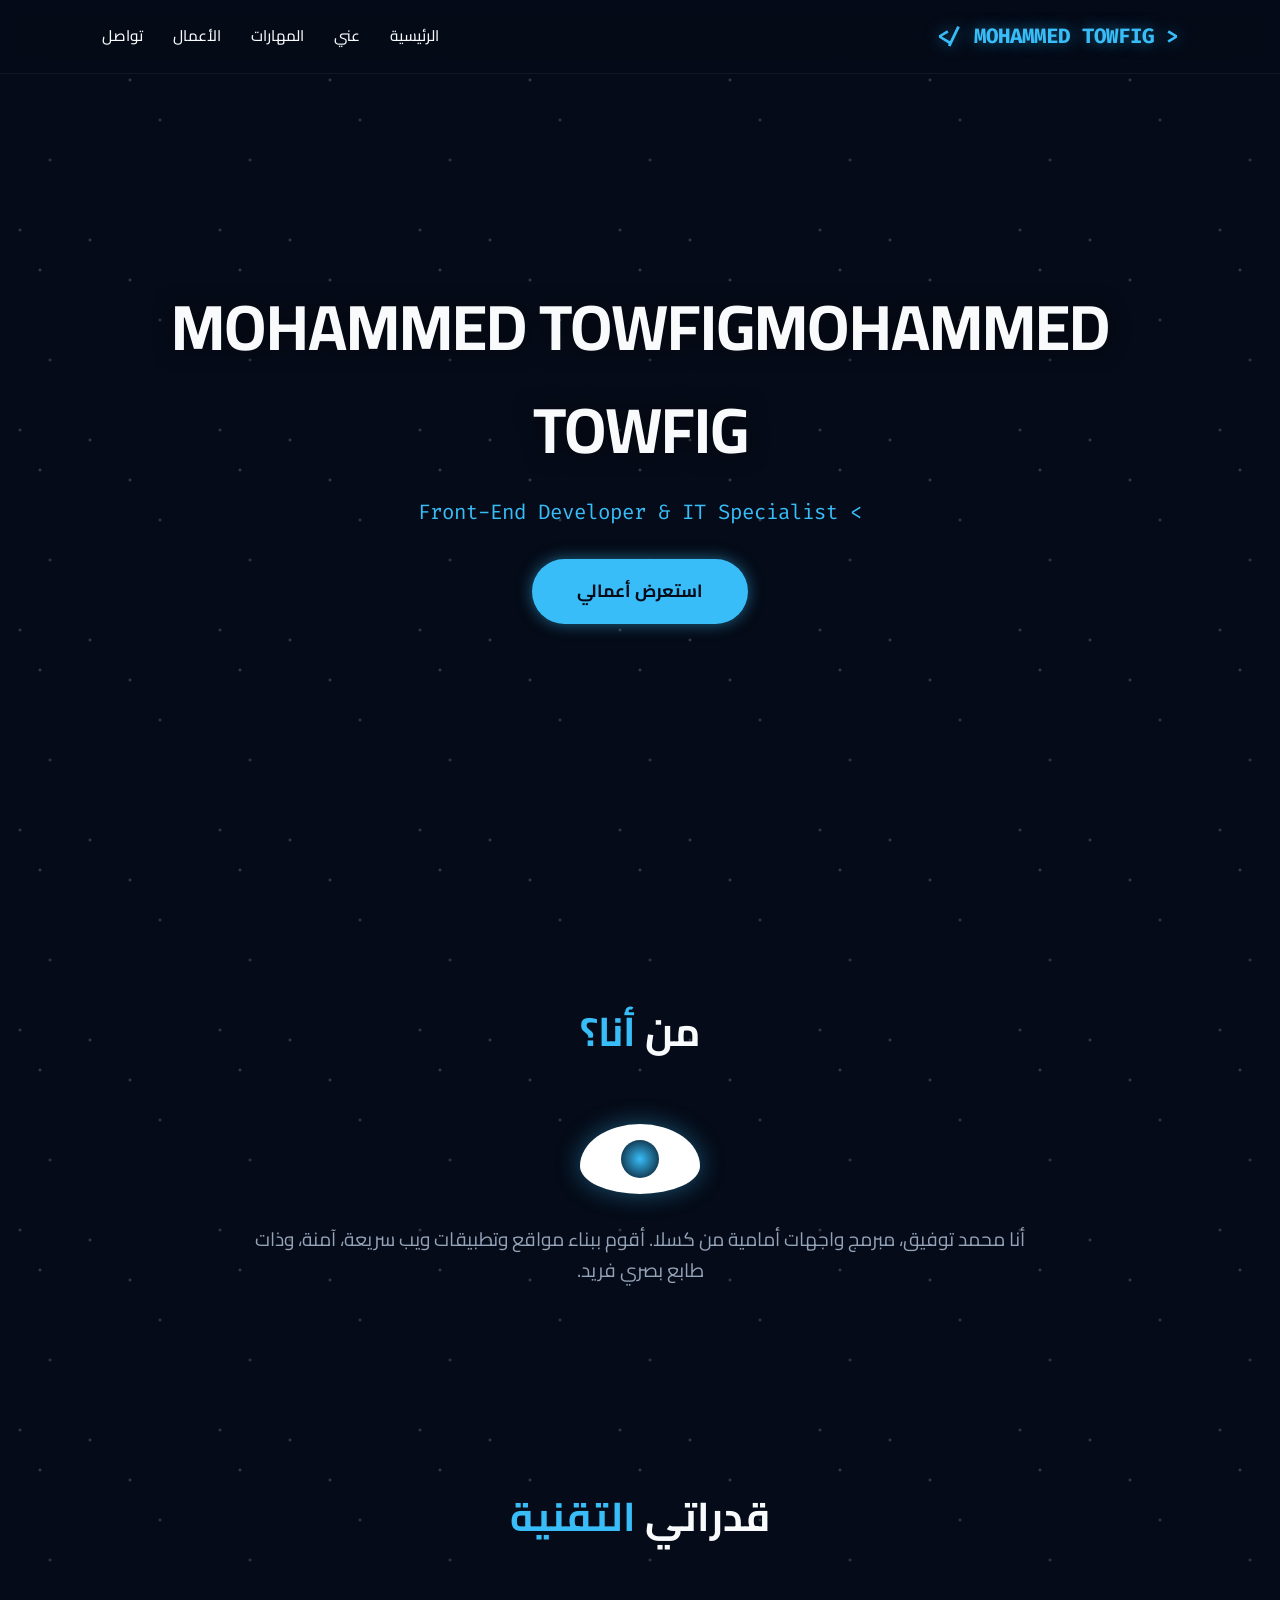
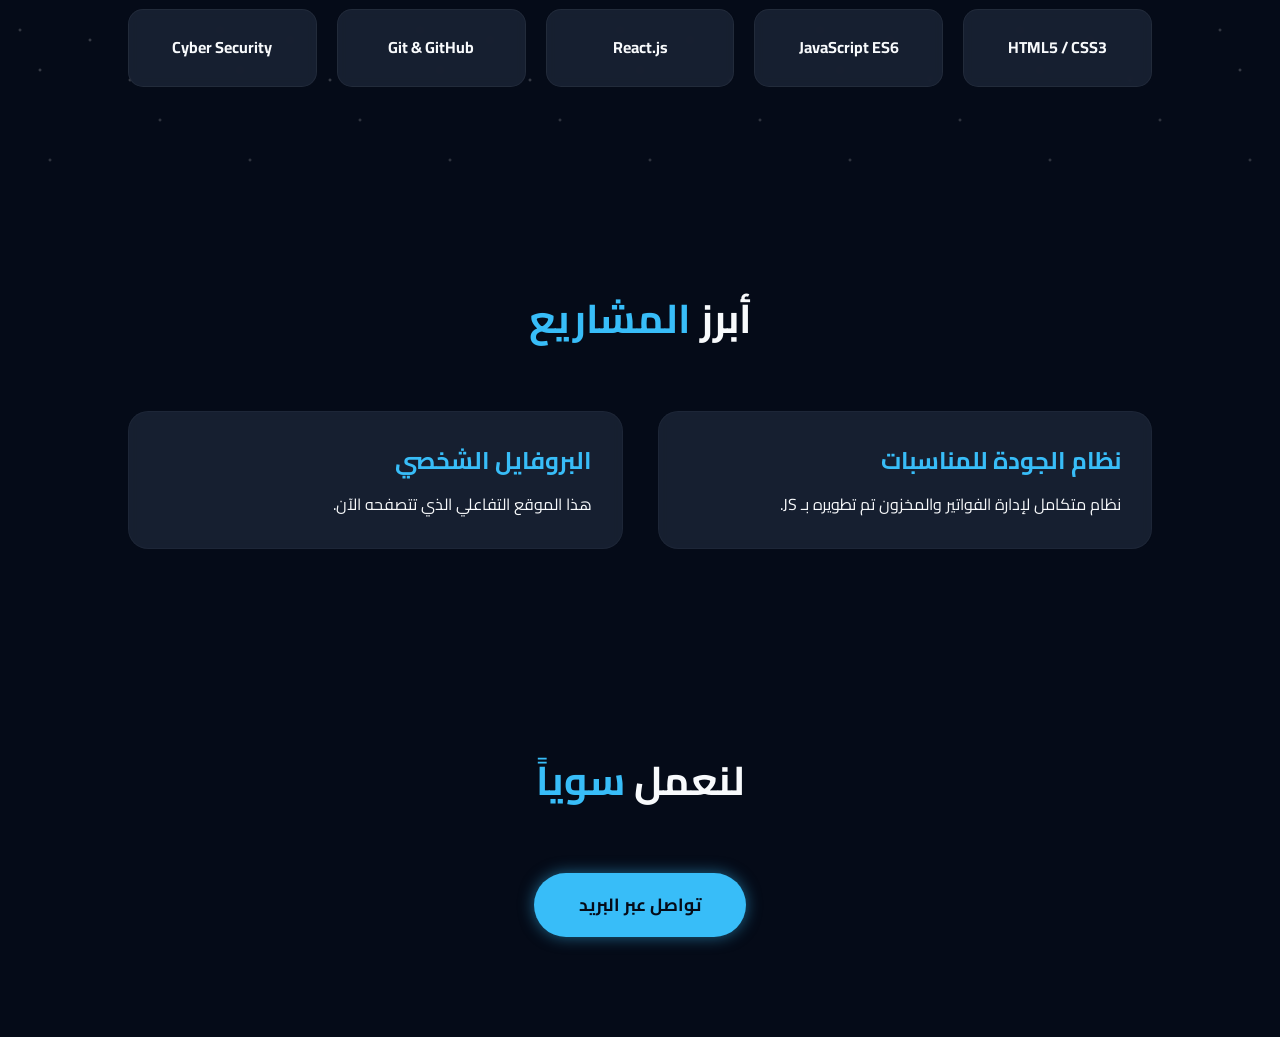
<file: img/m.html>
<!DOCTYPE html>
<html lang="ar" dir="rtl">
<head>
    <meta charset="UTF-8">
    <meta name="viewport" content="width=device-width, initial-scale=1.0">
    <title>Mohammed Towfig | Portfolio Pro</title>
    <link href="https://fonts.googleapis.com/css2?family=Cairo:wght@400;700&family=Fira+Code:wght@400;500&display=swap" rel="stylesheet">
    <style>
        :root {
            --primary: #38bdf8;
            --bg-dark: #050b18;
            --card-bg: rgba(30, 41, 59, 0.7);
            --text-main: #f8fafc;
            --text-muted: #94a3b8;
            --neon-glow: 0 0 15px rgba(56, 189, 248, 0.5);
        }

        * { margin: 0; padding: 0; box-sizing: border-box; scroll-behavior: smooth; }

        body {
            background-color: var(--bg-dark);
            color: var(--text-main);
            font-family: 'Cairo', sans-serif;
            overflow-x: hidden;
            line-height: 1.6;
            position: relative;
        }

        /* --- 🌟 تأثير خلفية النجوم المتحركة 🌟 --- */
        body::before {
            content: "";
            position: fixed;
            top: 0; left: 0;
            width: 200%; height: 200%;
            background-image: 
                radial-gradient(2px 2px at 20px 30px, #eee, rgba(0,0,0,0)),
                radial-gradient(2px 2px at 40px 70px, #fff, rgba(0,0,0,0)),
                radial-gradient(2px 2px at 50px 160px, #ddd, rgba(0,0,0,0)),
                radial-gradient(2px 2px at 90px 40px, #fff, rgba(0,0,0,0)),
                radial-gradient(2px 2px at 130px 80px, #fff, rgba(0,0,0,0)),
                radial-gradient(2px 2px at 160px 120px, #ddd, rgba(0,0,0,0));
            background-repeat: repeat;
            background-size: 200px 200px;
            animation: starsAnimation 100s linear infinite;
            opacity: 0.3;
            z-index: -1;
        }

        @keyframes starsAnimation {
            from { transform: translateY(0); }
            to { transform: translateY(-1000px); }
        }

        /* --- Header & Navigation --- */
        header {
            position: fixed; top: 0; width: 100%; padding: 20px 8%;
            display: flex; justify-content: space-between; align-items: center;
            background: rgba(5, 11, 24, 0.8); backdrop-filter: blur(12px); z-index: 1000;
            border-bottom: 1px solid rgba(255,255,255,0.05);
        }

        .logo { font-family: 'Fira Code', monospace; font-weight: bold; color: var(--primary); font-size: 1.3rem; text-shadow: var(--neon-glow); }

        nav { display: flex; gap: 30px; }
        nav a { color: var(--text-main); text-decoration: none; font-size: 0.95rem; transition: 0.3s; font-weight: 500; }
        nav a:hover { color: var(--primary); text-shadow: var(--neon-glow); }

        .menu-icon { display: none; flex-direction: column; cursor: pointer; gap: 6px; z-index: 1001; }
        .bar { width: 28px; height: 3px; background-color: var(--primary); transition: 0.4s; border-radius: 2px; }

        /* --- Hero Section --- */
        .hero {
            height: 100vh; display: flex; flex-direction: column; justify-content: center; align-items: center;
            text-align: center; position: relative;
        }

        .hero h1 { font-size: 4rem; margin-bottom: 15px; letter-spacing: -1px; text-shadow: 0 0 20px rgba(0,0,0,0.5); }
        .hero p { color: var(--primary); font-family: 'Fira Code', monospace; font-size: 1.3rem; margin-bottom: 30px; }

        /* --- Sections General --- */
        section { padding: 100px 10%; position: relative; }
        .section-title { text-align: center; margin-bottom: 60px; font-size: 2.5rem; }
        .section-title span { color: var(--primary); }

        /* --- About Section & 👁️ العين التي ترمش 👁️ --- */
        .about-content { display: flex; flex-direction: column; align-items: center; text-align: center; max-width: 800px; margin: 0 auto; }
        
        .eye-container {
            width: 120px; height: 70px; background: white; 
            border-radius: 50% 50% 50% 50% / 60% 60% 40% 40%;
            position: relative; overflow: hidden; display: flex; 
            justify-content: center; align-items: center; margin-bottom: 30px;
            box-shadow: 0 0 25px rgba(56, 189, 248, 0.4);
            animation: blink 5s infinite; /* الرمش كل 5 ثواني */
        }

        @keyframes blink {
            0%, 90%, 100% { height: 70px; }
            95% { height: 2px; }
        }

        .iris { 
            width: 38px; height: 38px; 
            background: radial-gradient(circle, #38bdf8, #050b18); 
            border-radius: 50%; transition: 0.1s ease-out; 
        }

        /* --- Skills & Projects --- */
        .skills-grid { display: grid; grid-template-columns: repeat(auto-fit, minmax(140px, 1fr)); gap: 20px; }
        .skill-card {
            background: var(--card-bg); padding: 25px; border-radius: 15px; text-align: center;
            border: 1px solid rgba(255,255,255,0.05); transition: 0.4s; font-weight: bold;
            backdrop-filter: blur(5px);
        }
        .skill-card:hover { border-color: var(--primary); transform: translateY(-10px); box-shadow: var(--neon-glow); }

        .projects-grid { display: grid; grid-template-columns: repeat(auto-fit, minmax(320px, 1fr)); gap: 35px; }
        .project-card {
            background: var(--card-bg); border-radius: 20px; overflow: hidden; transition: 0.5s;
            border: 1px solid rgba(255,255,255,0.03); backdrop-filter: blur(5px);
        }
        .project-card:hover { transform: translateY(-10px); border-color: var(--primary); box-shadow: 0 20px 40px rgba(0,0,0,0.4); }
        .project-info { padding: 30px; }
        .project-info h3 { margin-bottom: 12px; font-size: 1.5rem; color: var(--primary); }
        
        .main-btn {
            background: var(--primary); color: var(--bg-dark); padding: 18px 45px;
            border-radius: 50px; text-decoration: none; font-weight: bold; transition: 0.3s;
            display: inline-block; font-size: 1.1rem; box-shadow: var(--neon-glow);
        }

        /* --- Mobile Responsive --- */
        @media (max-width: 768px) {
            .menu-icon { display: flex; }
            nav {
                position: fixed; top: 0; right: -100%; width: 75%; height: 100vh;
                background: #0f172a; flex-direction: column; justify-content: center;
                align-items: center; transition: 0.5s;
            }
            nav.active { right: 0; }
            .hero h1 { font-size: 2.5rem; }
        }
    </style>
</head>
<body>

    <header>
        <div class="logo">< MOHAMMED TOWFIG /></div>
        <div class="menu-icon" id="menuIcon">
            <div class="bar"></div><div class="bar"></div><div class="bar"></div>
        </div>
        <nav id="navMenu">
            <a href="#home">الرئيسية</a>
            <a href="#about">عني</a>
            <a href="#skills">المهارات</a>
            <a href="#projects">الأعمال</a>
            <a href="#contact">تواصل</a>
        </nav>
    </header>

    <section class="hero" id="home">
        <h1 id="typing-name">MOHAMMED TOWFIG</h1>
        <p>> Front-End Developer & IT Specialist</p>
        <a href="#projects" class="main-btn">استعرض أعمالي</a>
    </section>

    <section id="about">
        <h2 class="section-title">من <span>أنا؟</span></h2>
        <div class="about-content">
            <div class="eye-container" id="eye">
                <div class="iris" id="iris"></div>
            </div>
            <p style="font-size: 1.2rem; color: var(--text-muted);">
                أنا محمد توفيق، مبرمج واجهات أمامية من كسلا. 
                أقوم ببناء مواقع وتطبيقات ويب سريعة، آمنة، وذات طابع بصري فريد.
            </p>
        </div>
    </section>

    <section id="skills">
        <h2 class="section-title">قدراتي <span>التقنية</span></h2>
        <div class="skills-grid">
            <div class="skill-card">HTML5 / CSS3</div>
            <div class="skill-card">JavaScript ES6</div>
            <div class="skill-card">React.js</div>
            <div class="skill-card">Git & GitHub</div>
            <div class="skill-card">Cyber Security</div>
        </div>
    </section>

    <section id="projects">
        <h2 class="section-title">أبرز <span>المشاريع</span></h2>
        <div class="projects-grid">
            <div class="project-card">
                <div class="project-info">
                    <h3>نظام الجودة للمناسبات</h3>
                    <p>نظام متكامل لإدارة الفواتير والمخزون تم تطويره بـ JS.</p>
                </div>
            </div>
            <div class="project-card">
                <div class="project-info">
                    <h3>البروفايل الشخصي</h3>
                    <p>هذا الموقع التفاعلي الذي تتصفحه الآن.</p>
                </div>
            </div>
        </div>
    </section>

    <section id="contact" style="text-align: center;">
        <h2 class="section-title">لنعمل <span>سوياً</span></h2>
        <a href="mailto:towfig@example.com" class="main-btn">تواصل عبر البريد</a>
    </section>

    <script>
        // 1. القائمة المنسدلة
        const menuIcon = document.getElementById('menuIcon');
        const navMenu = document.getElementById('navMenu');
        menuIcon.addEventListener('click', () => {
            menuIcon.classList.toggle('active');
            navMenu.classList.toggle('active');
        });

        // 2. تتبع العين
        const iris = document.getElementById('iris');
        const eye = document.getElementById('eye');
        document.addEventListener('mousemove', (e) => {
            const rect = eye.getBoundingClientRect();
            const x = (e.clientX - rect.left) / rect.width * 40 - 20;
            const y = (e.clientY - rect.top) / rect.height * 40 - 20;
            iris.style.transform = `translate(${x}px, ${y}px)`;
        });

        // 3. الآلة الكاتبة
        const text = "MOHAMMED TOWFIG";
        const el = document.getElementById('typing-name');
        let i = 0;
        function type() {
            if (i < text.length) { el.innerHTML += text.charAt(i); i++; setTimeout(type, 150); }
        }
        window.onload = type;
    </script>
</body>
</html>
</file>
